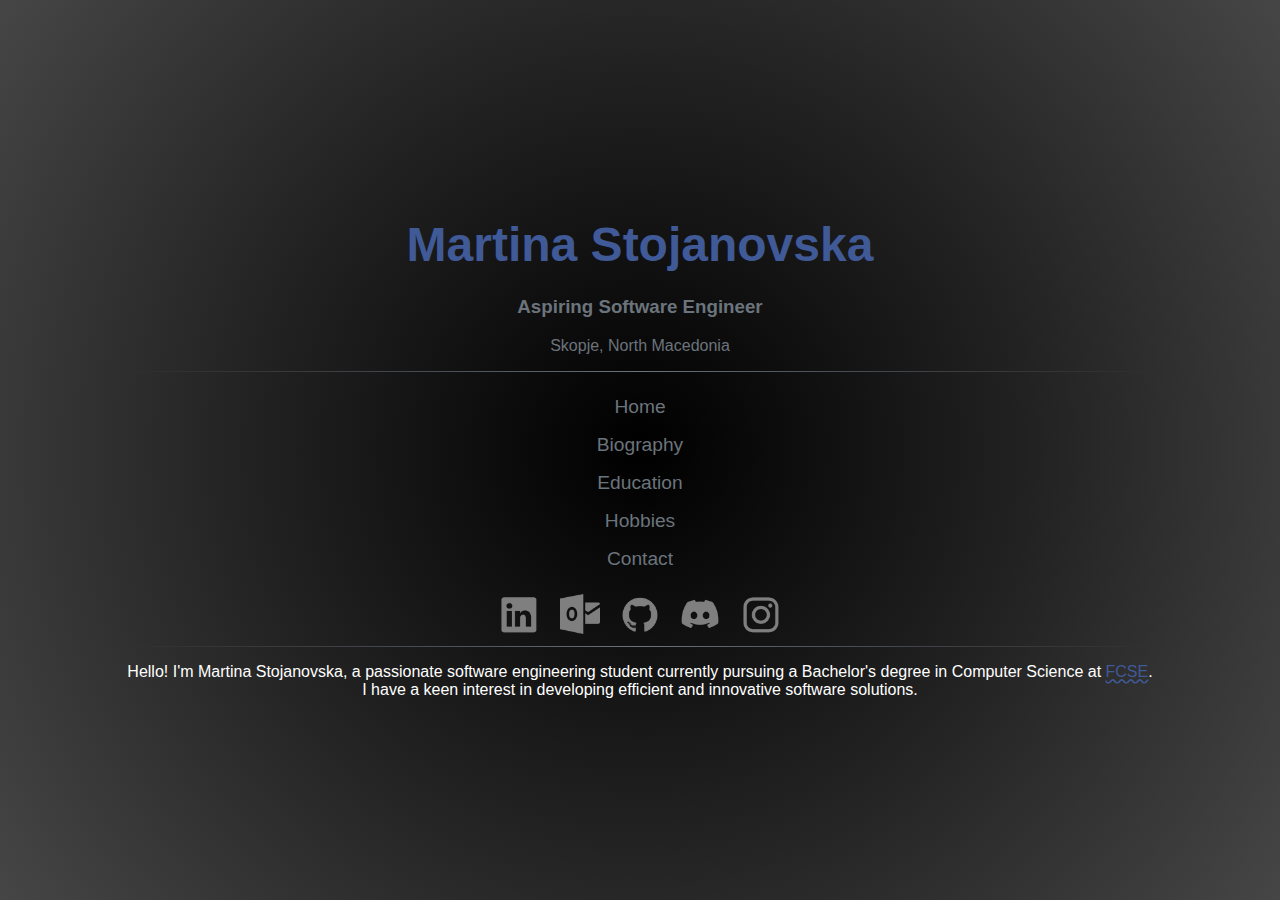
<file: index.html>
<!DOCTYPE html>
<html lang="en">
<head>
    <meta charset="UTF-8">
    <meta name="viewport" content="width=device-width, initial-scale=1.0">
    <title>Martina Stojanovska</title>
    <link rel="icon" type="image/x-icon" href="images/favicon.png">
    <link rel="stylesheet" href="style.css">
</head>
<body>
<section class="hero">
    <div class="hero-content">
        <a href="index.html"><h1>Martina Stojanovska</h1></a>
        <h3>Aspiring Software Engineer</h3>
        <p>Skopje, North Macedonia</p>
        <hr>
        <ul class="links">
            <li><a href="index.html">Home</a></li>
            <li><a href="biography.html">Biography</a></li>
            <li><a href="education.html">Education</a></li>
            <li><a href="hobbies.html">Hobbies</a></li>
            <li><a href="contact.html">Contact</a></li>
        </ul>
        <div class="social">
            <a href="linkedin.com/in/martina-stojanovska11"><img src="images/linkedin.png" alt="LinkedIn"></a>
            <a href="mailto:martina.stojanovska.1@students.finki.ukim.mk"><img src="images/email.png" alt="Email"></a>
            <a href="https://github.com/itztinq"><img src="images/github.png" alt="GitHub"></a>
            <a href="https://discordapp.com/users/697547571127910421"><img src="images/discord.png" alt="Discord"></a>
            <a href="#"><img src="images/instagram.png" alt="Instagram"></a>
        </div>
        <hr>
        <p id="text">Hello! I'm Martina Stojanovska, a passionate software engineering student currently pursuing a Bachelor's degree in Computer Science at <a id="uni" href="https://finki.ukim.mk/">FCSE</a>.<br>I have a keen interest in developing efficient and innovative software solutions.</p>
    </div>
</section>
</body>
</html>
</file>
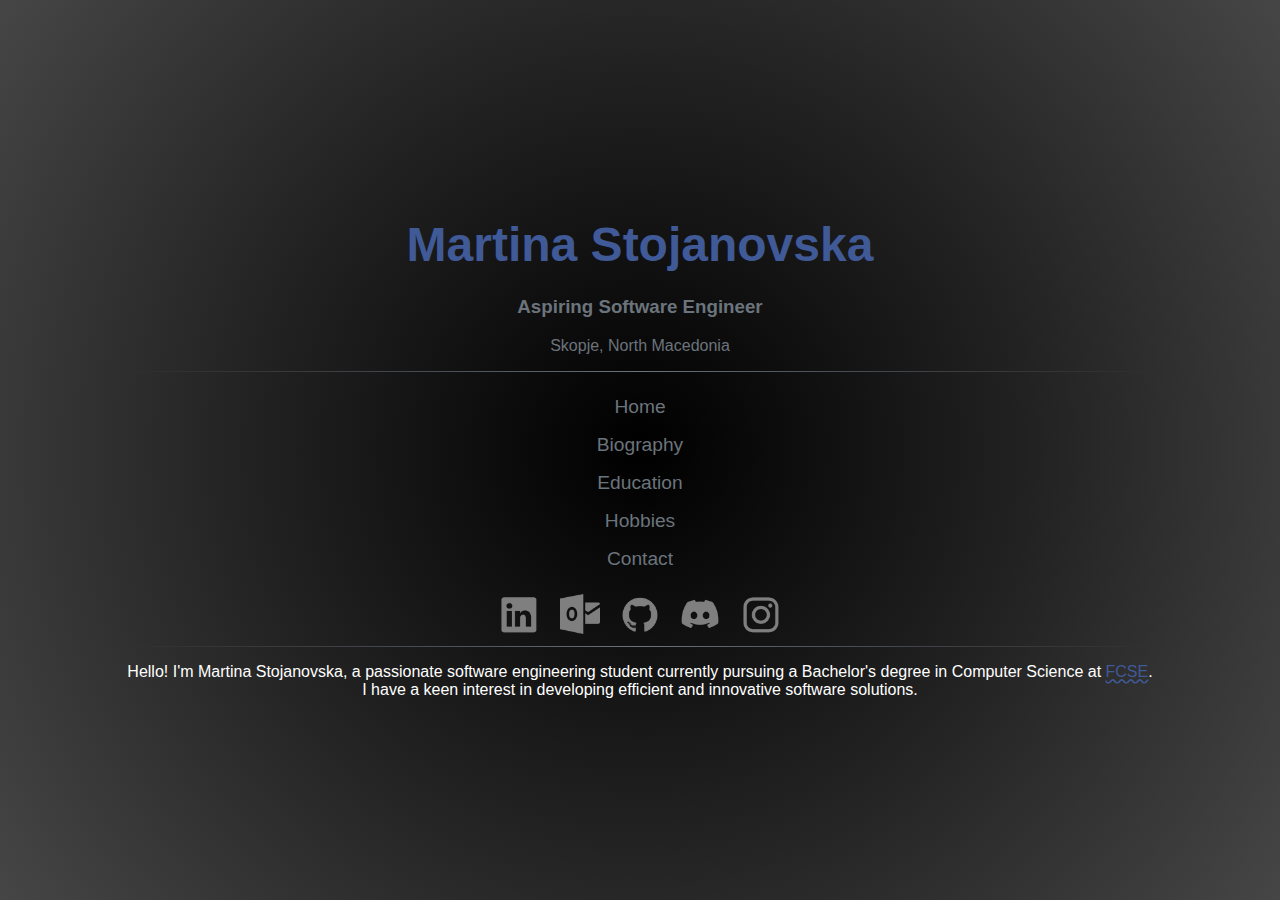
<file: src/index.html>
<!DOCTYPE html>
<html lang="en">
<head>
    <meta charset="UTF-8">
    <meta name="viewport" content="width=device-width, initial-scale=1.0">
    <title>Martina Stojanovska</title>
    <link rel="shortcut icon" type="image/x-icon" href="images/favicon.png">
    <link rel="stylesheet" href="style.css">
</head>
<body>
<section class="hero">
    <div class="hero-content">
        <a href="index.html"><h1>Martina Stojanovska</h1></a>
        <h3>Aspiring Software Engineer</h3>
        <p>Skopje, North Macedonia</p>
        <hr>
        <ul class="links">
            <li><a href="index.html">Home</a></li>
            <li><a href="biography.html">Biography</a></li>
            <li><a href="education.html">Education</a></li>
            <li><a href="hobbies.html">Hobbies</a></li>
            <li><a href="contact.html">Contact</a></li>
        </ul>
        <div class="social">
            <a href="#"><img src="images/linkedin.png" alt="LinkedIn"></a>
            <a href="mailto:martina.stojanovska.1@students.finki.ukim.mk"><img src="images/email.png" alt="Email"></a>
            <a href="https://github.com/itztinq"><img src="images/github.png" alt="GitHub"></a>
            <a href="https://discordapp.com/users/697547571127910421"><img src="images/discord.png" alt="Discord"></a>
            <a href="#"><img src="images/instagram.png" alt="Instagram"></a>
        </div>
        <hr>
        <p id="text">Hello! I'm Martina Stojanovska, a passionate software engineering student currently pursuing a Bachelor's degree in Computer Science at <a id="uni" href="https://finki.ukim.mk/">FCSE</a>.<br>I have a keen interest in developing efficient and innovative software solutions.</p>
    </div>
</section>
</body>
</html>
</file>
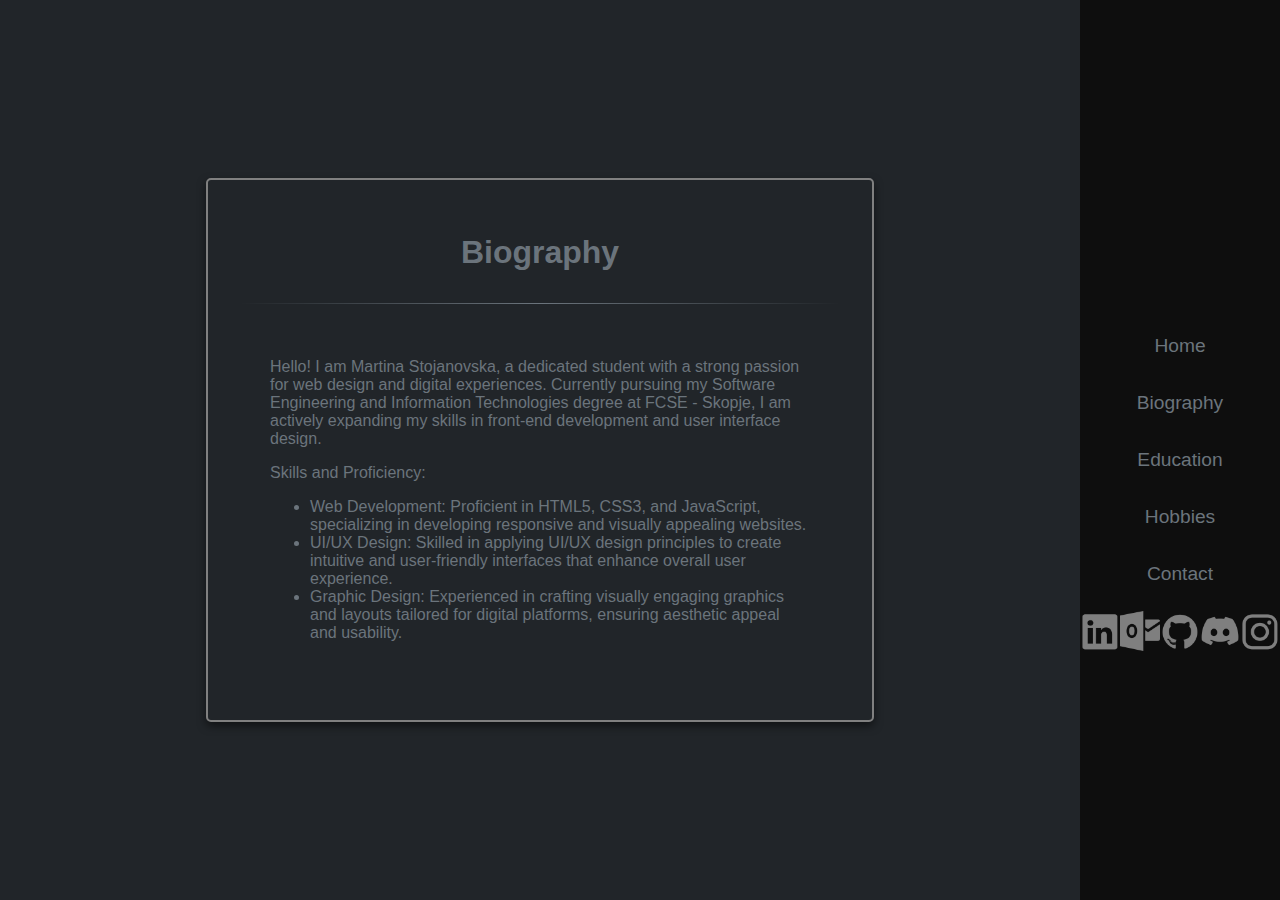
<file: biography.html>
<!DOCTYPE html>
<html lang="en">
<head>
    <meta charset="UTF-8">
    <meta name="viewport" content="width=device-width, initial-scale=1.0">
    <title>Biography - Martina Stojanovska</title>
    <link rel="shortcut icon" type="image/x-icon" href="images/favicon.png">
    <link rel="stylesheet" href="style.css">
</head>
<body>
<section class="content">
    <div class="content-inner">
        <h1>Biography</h1> <hr>
        <div class="bio-section">
            <div class="bio-text">
                <p>Hello! I am Martina Stojanovska, a dedicated student with a strong passion for web design and digital experiences. Currently pursuing my Software Engineering and Information Technologies degree at FCSE - Skopje, I am actively expanding my skills in front-end development and user interface design.</p>
                <p>Skills and Proficiency: <br>
                    <ul>
                        <li>Web Development: Proficient in HTML5, CSS3, and JavaScript, specializing in developing responsive and visually appealing websites.</li>
                        <li>UI/UX Design: Skilled in applying UI/UX design principles to create intuitive and user-friendly interfaces that enhance overall user experience.</li>
                        <li>Graphic Design: Experienced in crafting visually engaging graphics and layouts tailored for digital platforms, ensuring aesthetic appeal and usability.</li>
                    </ul>
                </p>
            </div>
        </div>
    </div>
</section>
<div class="sidebar">
    <ul class="links">
        <li><a href="index.html">Home</a></li>
        <li><a href="biography.html">Biography</a></li>
        <li><a href="education.html">Education</a></li>
        <li><a href="hobbies.html">Hobbies</a></li>
        <li><a href="contact.html">Contact</a></li>
    </ul>
    <div class="social">
        <a href="#"><img src="images/linkedin.png" alt="LinkedIn"></a>
        <a href="mailto:martina.stojanovska.1@students.finki.ukim.mk"><img src="images/email.png" alt="Email"></a>
        <a href="https://github.com/itztinq"><img src="images/github.png" alt="GitHub"></a>
        <a href="https://discordapp.com/users/697547571127910421"><img src="images/discord.png" alt="Discord"></a>
        <a href="#"><img src="images/instagram.png" alt="Instagram"></a>
    </div>
</div>
</body>
</html>
</file>
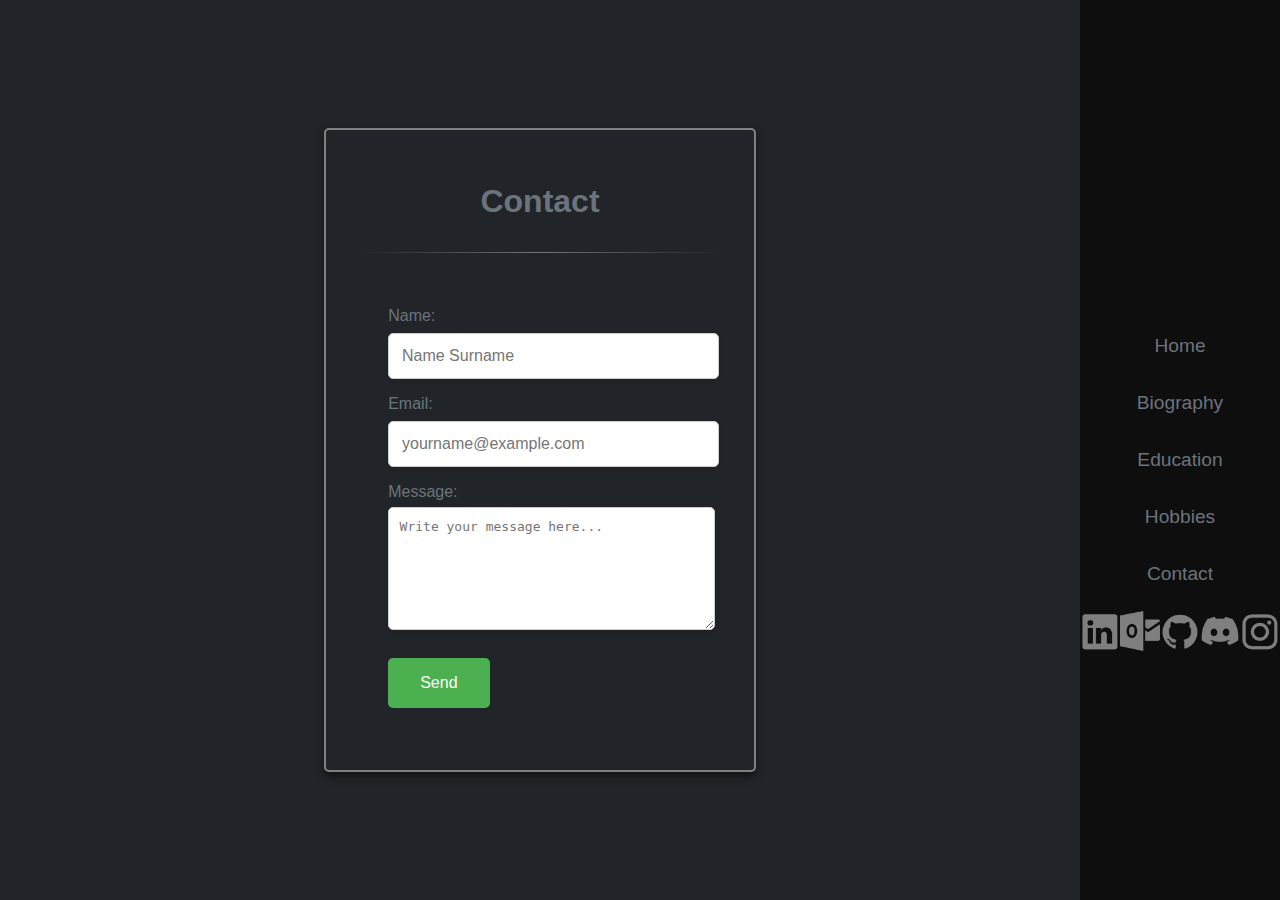
<file: contact.html>
<!DOCTYPE html>
<html lang="en">
<head>
    <meta charset="UTF-8">
    <meta name="viewport" content="width=device-width, initial-scale=1.0">
    <title>Contact - Martina Stojanovska</title>
    <link rel="shortcut icon" type="image/x-icon" href="images/favicon.png">
    <link rel="stylesheet" href="style.css">
</head>
<body>
<section class="content">
    <div class="content-inner">
        <h1>Contact</h1> <hr>
        <div class="contact-section">
            <form action="mailto:example@example.com" method="post" enctype="text/plain">
                <label for="name">Name:</label>
                <input type="text" id="name" name="name" placeholder="Name Surname">
                <label for="email">Email:</label>
                <input type="email" id="email" name="email" placeholder="yourname@example.com">
                <label for="message">Message:</label>
                <textarea id="message" name="message" placeholder="Write your message here..."></textarea>
                <input type="submit" value="Send">
            </form>
        </div>
    </div>
</section>
<div class="sidebar">
    <ul class="links">
        <li><a href="index.html">Home</a></li>
        <li><a href="biography.html">Biography</a></li>
        <li><a href="education.html">Education</a></li>
        <li><a href="hobbies.html">Hobbies</a></li>
        <li><a href="contact.html">Contact</a></li>
    </ul>
    <div class="social">
        <a href="#"><img src="images/linkedin.png" alt="LinkedIn"></a>
        <a href="mailto:martina.stojanovska.1@students.finki.ukim.mk"><img src="images/email.png" alt="Email"></a>
        <a href="https://github.com/itztinq"><img src="images/github.png" alt="GitHub"></a>
        <a href="https://discordapp.com/users/697547571127910421"><img src="images/discord.png" alt="Discord"></a>
        <a href="#"><img src="images/instagram.png" alt="Instagram"></a>
    </div>
</div>
</body>
</html>
</file>
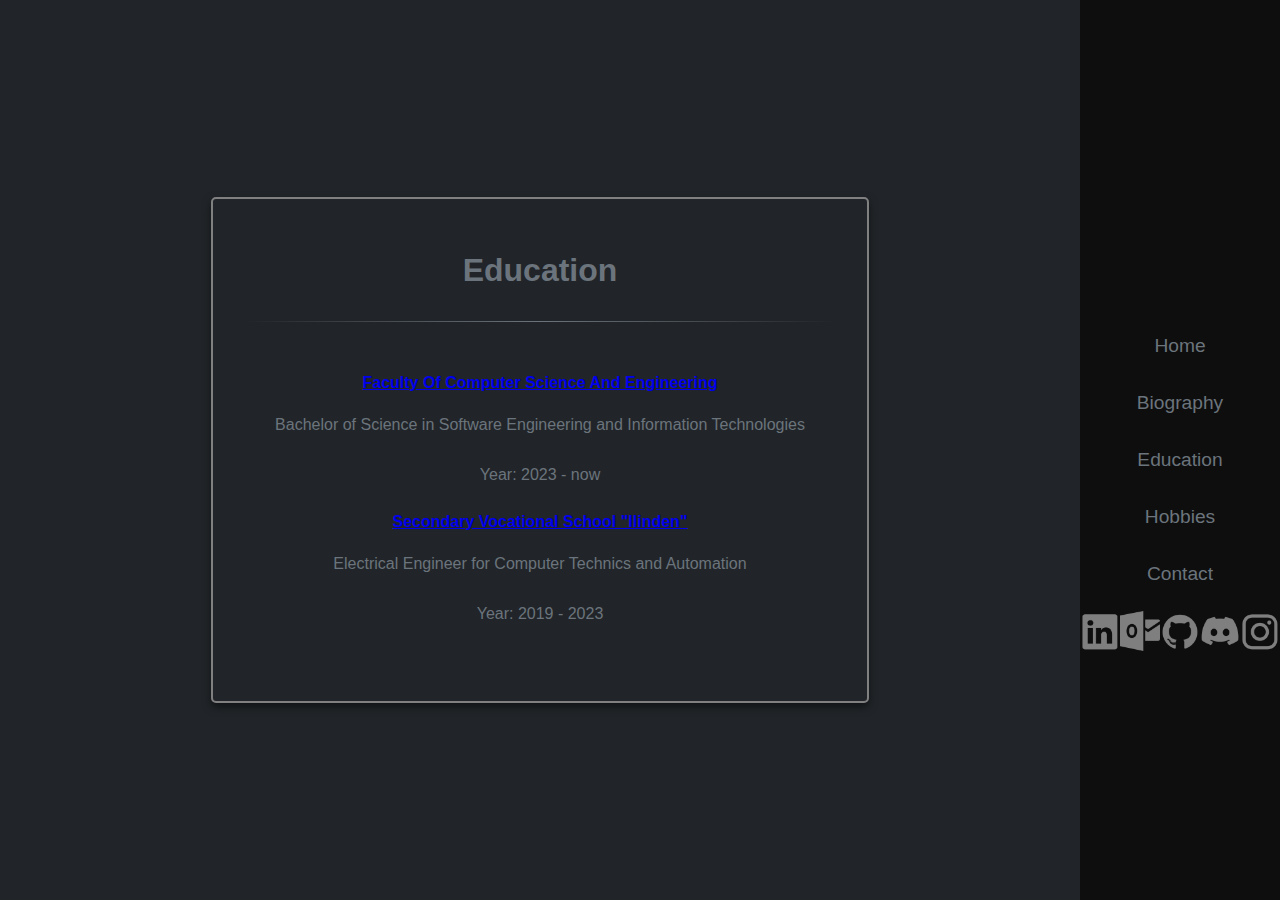
<file: education.html>
<!DOCTYPE html>
<html lang="en">
<head>
    <meta charset="UTF-8">
    <meta name="viewport" content="width=device-width, initial-scale=1.0">
    <title>Education - Martina Stojanovska</title>
    <a href="https://www.flaticon.com/free-icons/witch" title="witch icons"></a>
    <link rel="stylesheet" href="style.css">
</head>
<body>
<section class="content">
    <div class="content-inner">
        <h1>Education</h1> <hr>
        <div class="education-section">
            <h2><a class="edu" href="https://finki.ukim.mk/">Faculty Of Computer Science And Engineering</a></h2>
            <p>Bachelor of Science in Software Engineering and Information Technologies</p>
            <p>Year: 2023 - now</p>
            <h2><a class="edu" href="http://www.sosuilinden.edu.mk/">Secondary Vocational School "Ilinden"</a></h2>
            <p>Electrical Engineer for Computer Technics and Automation</p>
            <p>Year: 2019 - 2023</p>
        </div>
    </div>
</section>
<div class="sidebar">
    <ul class="links">
        <li><a href="index.html">Home</a></li>
        <li><a href="biography.html">Biography</a></li>
        <li><a href="education.html">Education</a></li>
        <li><a href="hobbies.html">Hobbies</a></li>
        <li><a href="contact.html">Contact</a></li>
    </ul>
    <div class="social">
        <a href="https://www.linkedin.com/in/martina-stojanovska11/"><img src="images/linkedin.png" alt="LinkedIn"></a>
        <a href="mailto:martina.stojanovska.1@students.finki.ukim.mk"><img src="images/email.png" alt="Email"></a>
        <a href="https://github.com/itztinq"><img src="images/github.png" alt="GitHub"></a>
        <a href="https://discordapp.com/users/697547571127910421"><img src="images/discord.png" alt="Discord"></a>
        <a href="#"><img src="images/instagram.png" alt="Instagram"></a>
    </div>
</div>
</body>
</html>
</file>
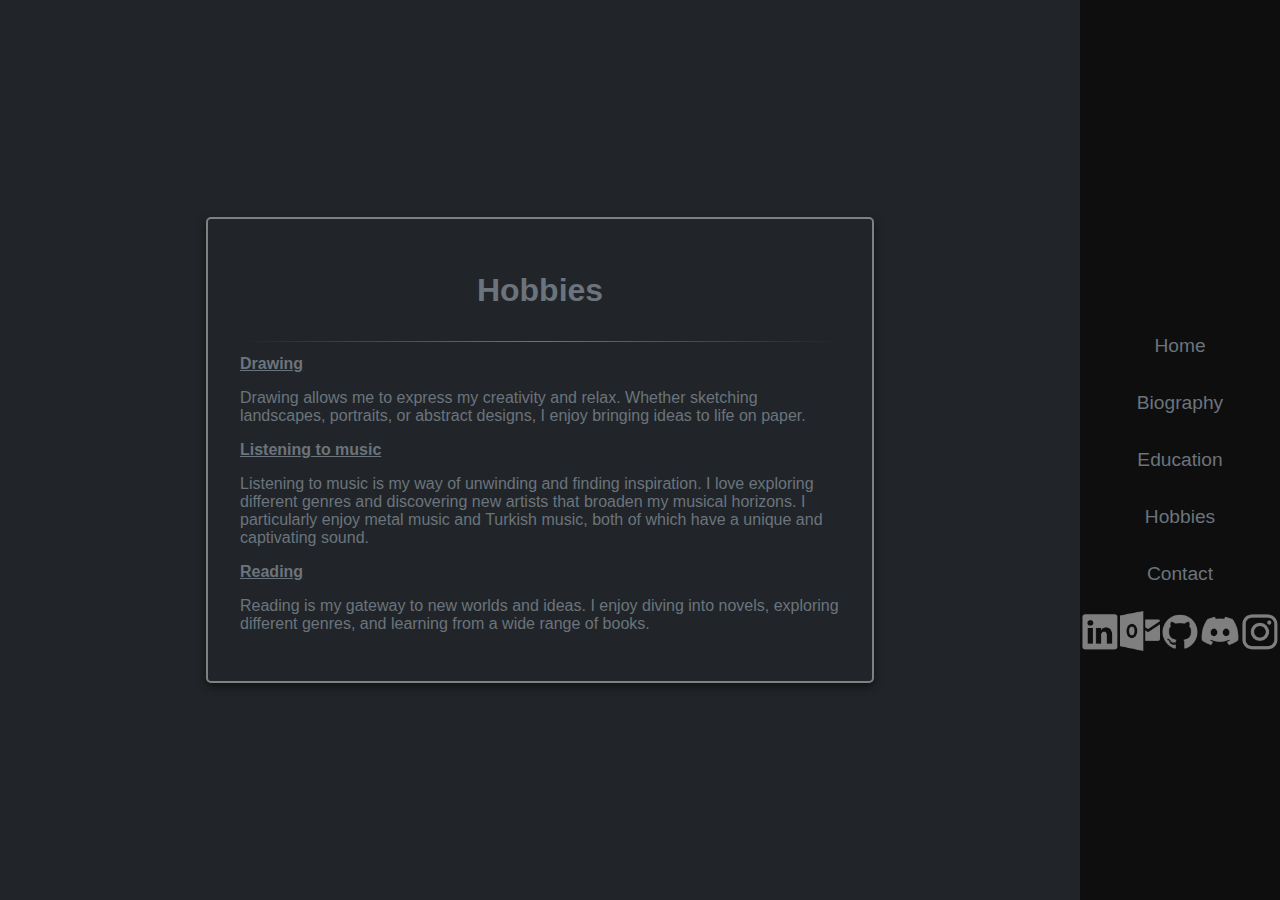
<file: hobbies.html>
<!DOCTYPE html>
<html lang="en">
<head>
    <meta charset="UTF-8">
    <meta name="viewport" content="width=device-width, initial-scale=1.0">
    <title>Hobbies - Martina Stojanovska</title>
    <a href="https://www.flaticon.com/free-icons/witch" title="witch icons"></a>
    <link rel="stylesheet" href="style.css">
</head>
<body>
<section class="content">
    <div class="content-inner">
        <h1>Hobbies</h1> <hr>
        <div class="hobbies-section">
            <div class="hobby">
                <h2>Drawing</h2>
                <p>Drawing allows me to express my creativity and relax. Whether sketching landscapes, portraits, or abstract designs, I enjoy bringing ideas to life on paper.</p>
            </div>
            <div class="hobby">
                <h2>Listening to music</h2>
                <p>Listening to music is my way of unwinding and finding inspiration. I love exploring different genres and discovering new artists that broaden my musical horizons. I particularly enjoy metal music and Turkish music, both of which have a unique and captivating sound.</p>
            </div>
            <div class="hobby">
                <h2>Reading</h2>
                <p>Reading is my gateway to new worlds and ideas. I enjoy diving into novels, exploring different genres, and learning from a wide range of books.</p>
            </div>
        </div>
    </div>
</section>
<div class="sidebar">
    <ul class="links">
        <li><a href="index.html">Home</a></li>
        <li><a href="biography.html">Biography</a></li>
        <li><a href="education.html">Education</a></li>
        <li><a href="hobbies.html">Hobbies</a></li>
        <li><a href="contact.html">Contact</a></li>
    </ul>
    <div class="social">
        <a href="https://www.linkedin.com/in/martina-stojanovska11/"><img src="images/linkedin.png" alt="LinkedIn"></a>
        <a href="mailto:martina.stojanovska.1@students.finki.ukim.mk"><img src="images/email.png" alt="Email"></a>
        <a href="https://github.com/itztinq"><img src="images/github.png" alt="GitHub"></a>
        <a href="https://discordapp.com/users/697547571127910421"><img src="images/discord.png" alt="Discord"></a>
        <a href="#"><img src="images/instagram.png" alt="Instagram"></a>
    </div>
</div>
</body>
</html>
</file>
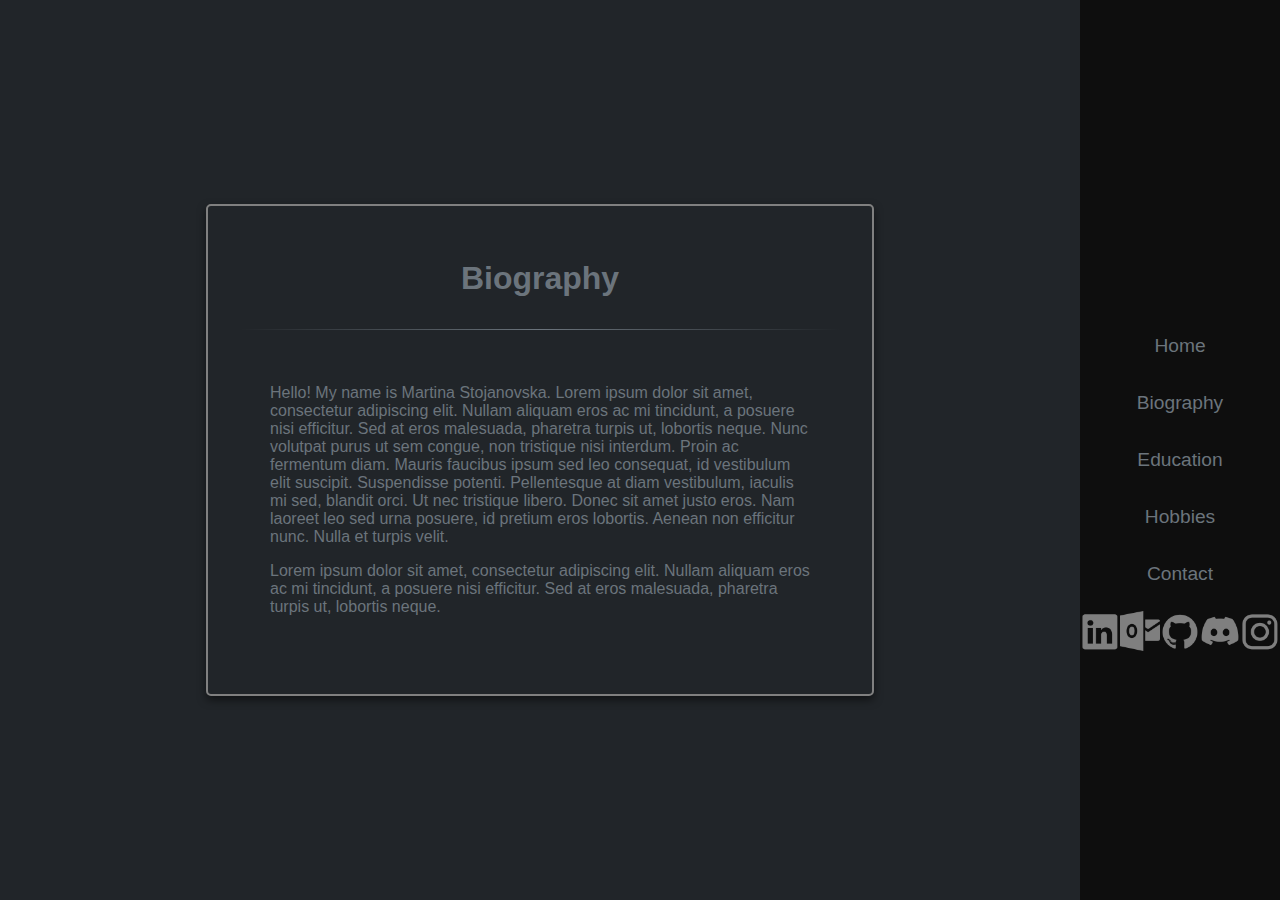
<file: src/biography.html>
<!DOCTYPE html>
<html lang="en">
<head>
    <meta charset="UTF-8">
    <meta name="viewport" content="width=device-width, initial-scale=1.0">
    <title>Biography - Martina Stojanovska</title>
    <link rel="shortcut icon" type="image/x-icon" href="images/favicon.png">
    <link rel="stylesheet" href="style.css">
</head>
<body>
<section class="content">
    <div class="content-inner">
        <h1>Biography</h1> <hr>
        <div class="bio-section">
            <div class="bio-text">
                <p>Hello! My name is Martina Stojanovska. Lorem ipsum dolor sit amet, consectetur adipiscing elit. Nullam aliquam eros ac mi tincidunt, a posuere nisi efficitur. Sed at eros malesuada, pharetra turpis ut, lobortis neque. Nunc volutpat purus ut sem congue, non tristique nisi interdum. Proin ac fermentum diam. Mauris faucibus ipsum sed leo consequat, id vestibulum elit suscipit. Suspendisse potenti. Pellentesque at diam vestibulum, iaculis mi sed, blandit orci. Ut nec tristique libero. Donec sit amet justo eros. Nam laoreet leo sed urna posuere, id pretium eros lobortis. Aenean non efficitur nunc. Nulla et turpis velit.</p>
                <p>Lorem ipsum dolor sit amet, consectetur adipiscing elit. Nullam aliquam eros ac mi tincidunt, a posuere nisi efficitur. Sed at eros malesuada, pharetra turpis ut, lobortis neque.</p>
            </div>
        </div>
    </div>
</section>
<div class="sidebar">
    <ul class="links">
        <li><a href="index.html">Home</a></li>
        <li><a href="biography.html">Biography</a></li>
        <li><a href="education.html">Education</a></li>
        <li><a href="hobbies.html">Hobbies</a></li>
        <li><a href="contact.html">Contact</a></li>
    </ul>
    <div class="social">
        <a href="#"><img src="images/linkedin.png" alt="LinkedIn"></a>
        <a href="mailto:martina.stojanovska.1@students.finki.ukim.mk"><img src="images/email.png" alt="Email"></a>
        <a href="https://github.com/itztinq"><img src="images/github.png" alt="GitHub"></a>
        <a href="https://discordapp.com/users/697547571127910421"><img src="images/discord.png" alt="Discord"></a>
        <a href="#"><img src="images/instagram.png" alt="Instagram"></a>
    </div>
</div>
</body>
</html>
</file>
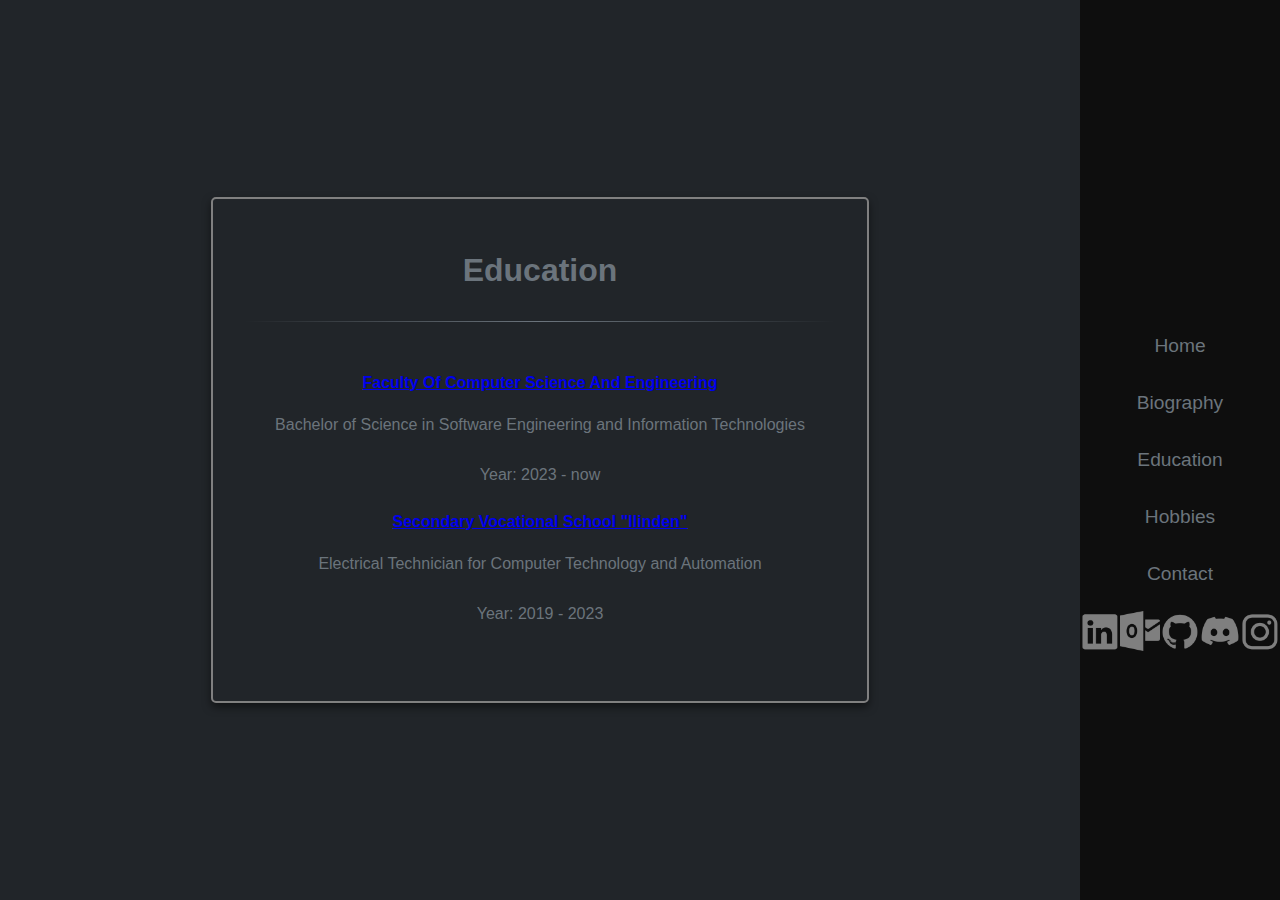
<file: src/education.html>
<!DOCTYPE html>
<html lang="en">
<head>
    <meta charset="UTF-8">
    <meta name="viewport" content="width=device-width, initial-scale=1.0">
    <title>Education - Martina Stojanovska</title>
    <link rel="shortcut icon" type="image/x-icon" href="images/favicon.png">
    <link rel="stylesheet" href="style.css">
</head>
<body>
<section class="content">
    <div class="content-inner">
        <h1>Education</h1> <hr>
        <div class="education-section">
            <h2><a class="edu" href="https://finki.ukim.mk/">Faculty Of Computer Science And Engineering</a></h2>
            <p>Bachelor of Science in Software Engineering and Information Technologies</p>
            <p>Year: 2023 - now</p>
            <h2><a class="edu" href="http://www.sosuilinden.edu.mk/">Secondary Vocational School "Ilinden"</a></h2>
            <p>Electrical Technician for Computer Technology and Automation</p>
            <p>Year: 2019 - 2023</p>
        </div>
    </div>
</section>
<div class="sidebar">
    <ul class="links">
        <li><a href="index.html">Home</a></li>
        <li><a href="biography.html">Biography</a></li>
        <li><a href="education.html">Education</a></li>
        <li><a href="hobbies.html">Hobbies</a></li>
        <li><a href="contact.html">Contact</a></li>
    </ul>
    <div class="social">
        <a href="#"><img src="images/linkedin.png" alt="LinkedIn"></a>
        <a href="mailto:martina.stojanovska.1@students.finki.ukim.mk"><img src="images/email.png" alt="Email"></a>
        <a href="https://github.com/itztinq"><img src="images/github.png" alt="GitHub"></a>
        <a href="https://discordapp.com/users/697547571127910421"><img src="images/discord.png" alt="Discord"></a>
        <a href="#"><img src="images/instagram.png" alt="Instagram"></a>
    </div>
</div>
</body>
</html>
</file>
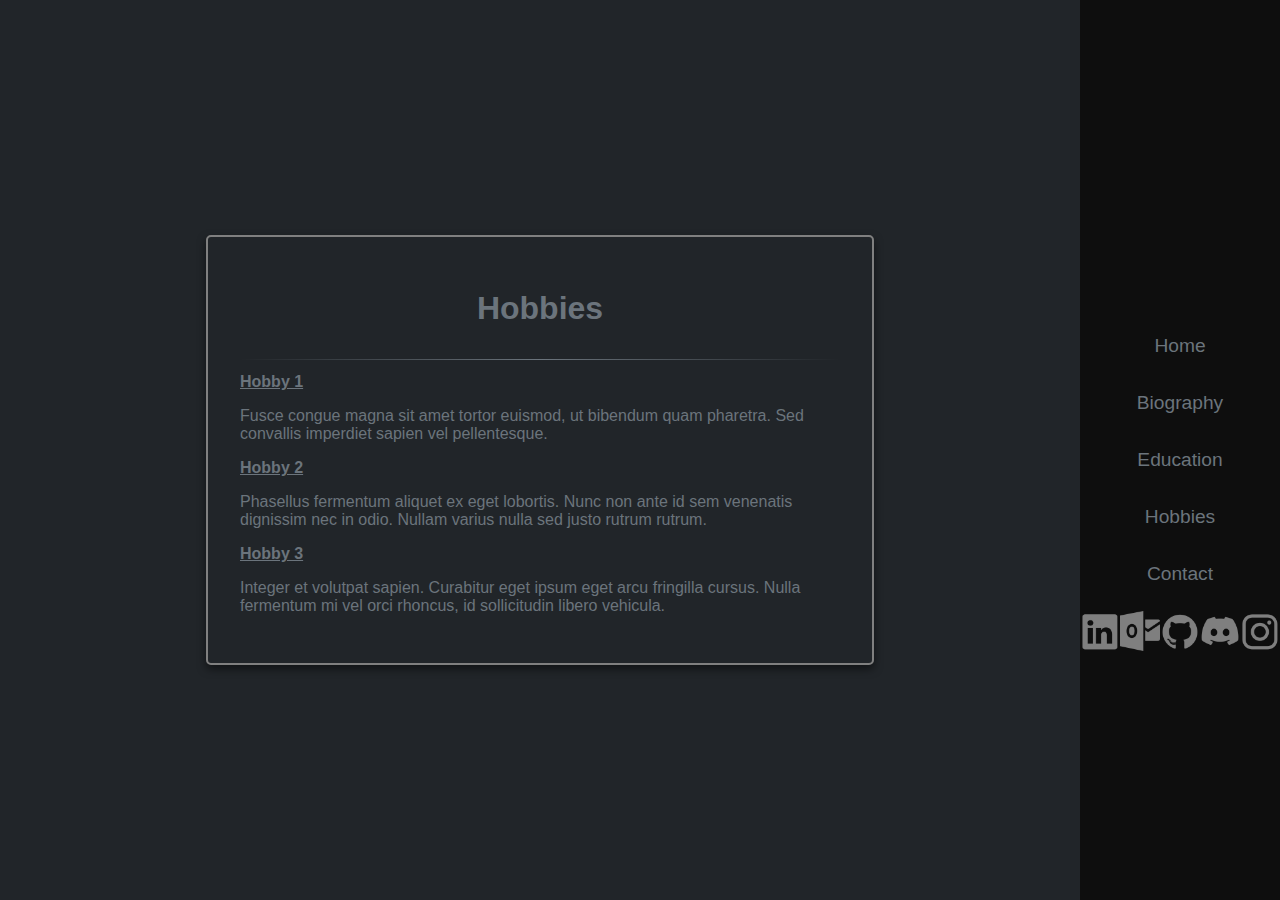
<file: src/hobbies.html>
<!DOCTYPE html>
<html lang="en">
<head>
    <meta charset="UTF-8">
    <meta name="viewport" content="width=device-width, initial-scale=1.0">
    <title>Hobbies - Martina Stojanovska</title>
    <link rel="shortcut icon" type="image/x-icon" href="images/favicon.png">
    <link rel="stylesheet" href="style.css">
</head>
<body>
<section class="content">
    <div class="content-inner">
        <h1>Hobbies</h1> <hr>
        <div class="hobbies-section">
            <div class="hobby">
                <h2>Hobby 1</h2>
                <p>Fusce congue magna sit amet tortor euismod, ut bibendum quam pharetra. Sed convallis imperdiet sapien vel pellentesque.</p>
            </div>
            <div class="hobby">
                <h2>Hobby 2</h2>
                <p>Phasellus fermentum aliquet ex eget lobortis. Nunc non ante id sem venenatis dignissim nec in odio. Nullam varius nulla sed justo rutrum rutrum.</p>
            </div>
            <div class="hobby">
                <h2>Hobby 3</h2>
                <p>Integer et volutpat sapien. Curabitur eget ipsum eget arcu fringilla cursus. Nulla fermentum mi vel orci rhoncus, id sollicitudin libero vehicula.</p>
            </div>
        </div>
    </div>
</section>
<div class="sidebar">
    <ul class="links">
        <li><a href="index.html">Home</a></li>
        <li><a href="biography.html">Biography</a></li>
        <li><a href="education.html">Education</a></li>
        <li><a href="hobbies.html">Hobbies</a></li>
        <li><a href="contact.html">Contact</a></li>
    </ul>
    <div class="social">
        <a href="#"><img src="images/linkedin.png" alt="LinkedIn"></a>
        <a href="mailto:martina.stojanovska.1@students.finki.ukim.mk"><img src="images/email.png" alt="Email"></a>
        <a href="https://github.com/itztinq"><img src="images/github.png" alt="GitHub"></a>
        <a href="https://discordapp.com/users/697547571127910421"><img src="images/discord.png" alt="Discord"></a>
        <a href="#"><img src="images/instagram.png" alt="Instagram"></a>
    </div>
</div>
</body>
</html>
</file>
<file: style.css>
body, html {
    margin: 0;
    padding: 0;
    font-family: 'Helvetica Neue', sans-serif;
    background: radial-gradient(circle, rgba(0,0,0,1) 0%, rgba(34,34,34,1) 50%, rgba(70,70,70,1) 100%);
    height: 100%;
    flex-direction: row-reverse;
}
.hero {
    display: flex;
    align-items: center;
    justify-content: center;
    height: 100vh;
    text-align: center;
}

.hero-content {
    color: #6b747c;
    padding: 2em;
    border-radius: 10px;
}
.hero-content a{
    text-decoration: none;
    color: #6b747c;
}
#text {
    color: white;
}
#uni{
    color: #405997;
    text-decoration: underline;
    -webkit-text-decoration-style: wavy;
    text-decoration-style: wavy;
}

.edu a {
    text-decoration: none;
    color: white;
}
.hero h1 {
    color: #405997;
    font-size: 3em;
    margin-bottom: 0.5em;
}

.hero .links {
    list-style: none;
    padding: 0;
    display: flex;
    flex-direction: column;
}

.hero .links li {
    margin: 0.5em 0;
}

.hero .links a {
    color: #6b747c;
    text-decoration: none;
    font-size: 1.2em;
}

.hero .links a:hover{
    font-weight: bold;
    color: #405997;
}

.hero .social {
    margin-top: 1em;
}

.hero .social a {
    margin: 0 0.5em;
    text-decoration: none;
}

.social img {
    width: 40px;
    height: 40px;
    transition: transform 0.3s, opacity 0.3s;
}

.social img:hover {
    transform: scale(1.2);
    opacity: 0.5;
}

hr{
    border: 0;
    height: 1px;
    background-image: linear-gradient(to right, rgba(0, 0, 0, 0), rgb(107, 116, 124), rgba(0, 0, 0, 0));
}

.content {
    background-color: #212529;
    display: flex;
    justify-content: center;
    align-items: center;
    height: 100%;
    width: calc(100% - 200px);
    margin-right: 200px;
}

.content-inner {
    padding: 2em;
    max-width: 600px;
    margin: auto;
    border: 2px solid gray;
    border-radius: 5px;
    box-shadow: 0 4px 8px rgba(0, 0, 0, 0.5);
    color: #6b747c;
}

.bio-section, .education-section, .contact-section {
    display: flex;
    flex-direction: column;
    align-items: center;
    padding: 30px;
}

h1 {
    text-align: center;
    font-size: 2em;
    margin-bottom: 1em;
}

h2 {
    color: #6b747c;
    font-size: 1em;
    margin-bottom: 0.5em;
    text-decoration: underline;
}

label {
    display: block;
    margin-top: 1em;
    font-size: 1em;
}

input[type="text"], input[type="email"], textarea {
    width: 100%;
    padding: 0.8em;
    margin-top: 0.5em;
    font-size: 1em;
    border-radius: 5px;
    border: 1px solid #ccc;
    box-shadow: 0 2px 4px rgba(0, 0, 0, 0.1);
}

textarea {
    height: 100px;
}

input[type="submit"] {
    background: #4CAF50;
    color: white;
    border: none;
    padding: 1em 2em;
    font-size: 1em;
    border-radius: 5px;
    margin-top: 1.5em;
    cursor: pointer;
    transition: background-color 0.3s, transform 0.3s;
}

input[type="submit"]:hover {
    background: #45a049;
    transform: scale(1.05);
}


.sidebar {
    width: 200px;
    background: #0e0e0e;
    padding-top: 2em;
    display: flex;
    flex-direction: column;
    align-items: center;
    justify-content: center;
    position: fixed;
    height: 100%;
    right: 0;
    top: 0;
}

.sidebar .links {
    list-style: none;
    padding: 0;
    margin: 0;
    width: 100%;
    text-align: center;
}

.sidebar .links li {
    margin: 1em 0;
}

.sidebar .links a {
    font-size: 1.2em;
    text-decoration: none;
    color: #6b747c;
    display: block;
    padding: 0.5em 0;
    transition: background 0.3s;
}

.sidebar .links a:hover {
    background: rgb(33, 37, 41);
    color: #405997;
}

.sidebar .social {
    display: flex;
    justify-content: center;
}
</file>
<file: src/style.css>
body, html {
    margin: 0;
    padding: 0;
    font-family: 'Helvetica Neue', sans-serif;
    background: radial-gradient(circle, rgba(0,0,0,1) 0%, rgba(34,34,34,1) 50%, rgba(70,70,70,1) 100%);
    height: 100%;
    flex-direction: row-reverse;
}
.hero {
    display: flex;
    align-items: center;
    justify-content: center;
    height: 100vh;
    text-align: center;
}

.hero-content {
    color: #6b747c;
    padding: 2em;
    border-radius: 10px;
}
.hero-content a{
    text-decoration: none;
    color: #6b747c;
}
#text {
    color: white;
}
#uni{
    color: #405997;
    text-decoration: underline;
    -webkit-text-decoration-style: wavy;
    text-decoration-style: wavy;
}

.edu a {
    text-decoration: none;
    color: white;
}
.hero h1 {
    color: #405997;
    font-size: 3em;
    margin-bottom: 0.5em;
}

.hero .links {
    list-style: none;
    padding: 0;
    display: flex;
    flex-direction: column;
}

.hero .links li {
    margin: 0.5em 0;
}

.hero .links a {
    color: #6b747c;
    text-decoration: none;
    font-size: 1.2em;
}

.hero .links a:hover{
    font-weight: bold;
    color: #405997;
}

.hero .social {
    margin-top: 1em;
}

.hero .social a {
    margin: 0 0.5em;
    text-decoration: none;
}

.social img {
    width: 40px;
    height: 40px;
    transition: transform 0.3s, opacity 0.3s;
}

.social img:hover {
    transform: scale(1.2);
    opacity: 0.5;
}

hr{
    border: 0;
    height: 1px;
    background-image: linear-gradient(to right, rgba(0, 0, 0, 0), rgb(107, 116, 124), rgba(0, 0, 0, 0));
}

.content {
    background-color: #212529;
    display: flex;
    justify-content: center;
    align-items: center;
    height: 100%;
    width: calc(100% - 200px);
    margin-right: 200px;
}

.content-inner {
    padding: 2em;
    max-width: 600px;
    margin: auto;
    border: 2px solid gray;
    border-radius: 5px;
    box-shadow: 0 4px 8px rgba(0, 0, 0, 0.5);
    color: #6b747c;
}

.bio-section, .education-section, .contact-section {
    display: flex;
    flex-direction: column;
    align-items: center;
    padding: 30px;
}

h1 {
    text-align: center;
    font-size: 2em;
    margin-bottom: 1em;
}

h2 {
    color: #6b747c;
    font-size: 1em;
    margin-bottom: 0.5em;
    text-decoration: underline;
}

label {
    display: block;
    margin-top: 1em;
    font-size: 1em;
}

input[type="text"], input[type="email"], textarea {
    width: 100%;
    padding: 0.8em;
    margin-top: 0.5em;
    font-size: 1em;
    border-radius: 5px;
    border: 1px solid #ccc;
    box-shadow: 0 2px 4px rgba(0, 0, 0, 0.1);
}

textarea {
    height: 100px;
}

input[type="submit"] {
    background: #4CAF50;
    color: white;
    border: none;
    padding: 1em 2em;
    font-size: 1em;
    border-radius: 5px;
    margin-top: 1.5em;
    cursor: pointer;
    transition: background-color 0.3s, transform 0.3s;
}

input[type="submit"]:hover {
    background: #45a049;
    transform: scale(1.05);
}


.sidebar {
    width: 200px;
    background: #0e0e0e;
    padding-top: 2em;
    display: flex;
    flex-direction: column;
    align-items: center;
    justify-content: center;
    position: fixed;
    height: 100%;
    right: 0;
    top: 0;
}

.sidebar .links {
    list-style: none;
    padding: 0;
    margin: 0;
    width: 100%;
    text-align: center;
}

.sidebar .links li {
    margin: 1em 0;
}

.sidebar .links a {
    font-size: 1.2em;
    text-decoration: none;
    color: #6b747c;
    display: block;
    padding: 0.5em 0;
    transition: background 0.3s;
}

.sidebar .links a:hover {
    background: rgb(33, 37, 41);
    color: #405997;
}

.sidebar .social {
    display: flex;
    justify-content: center;
}
</file>
